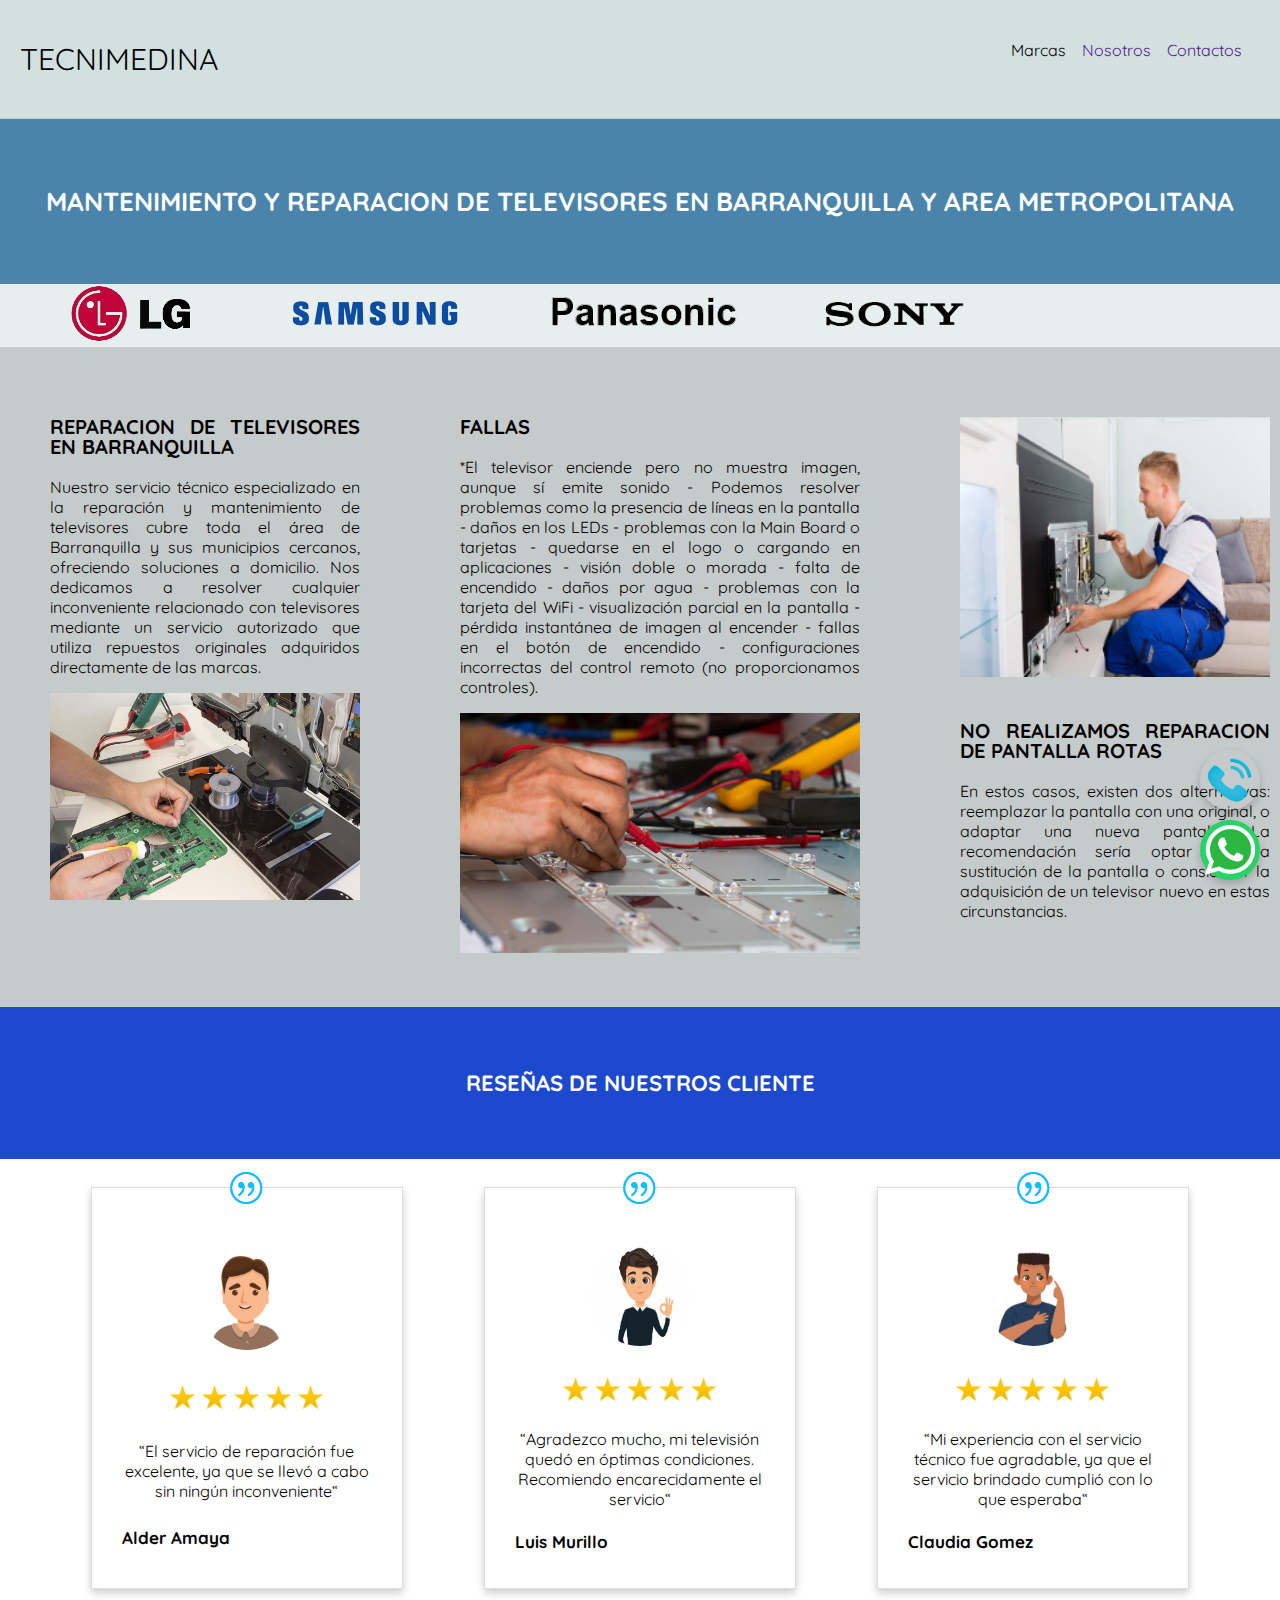
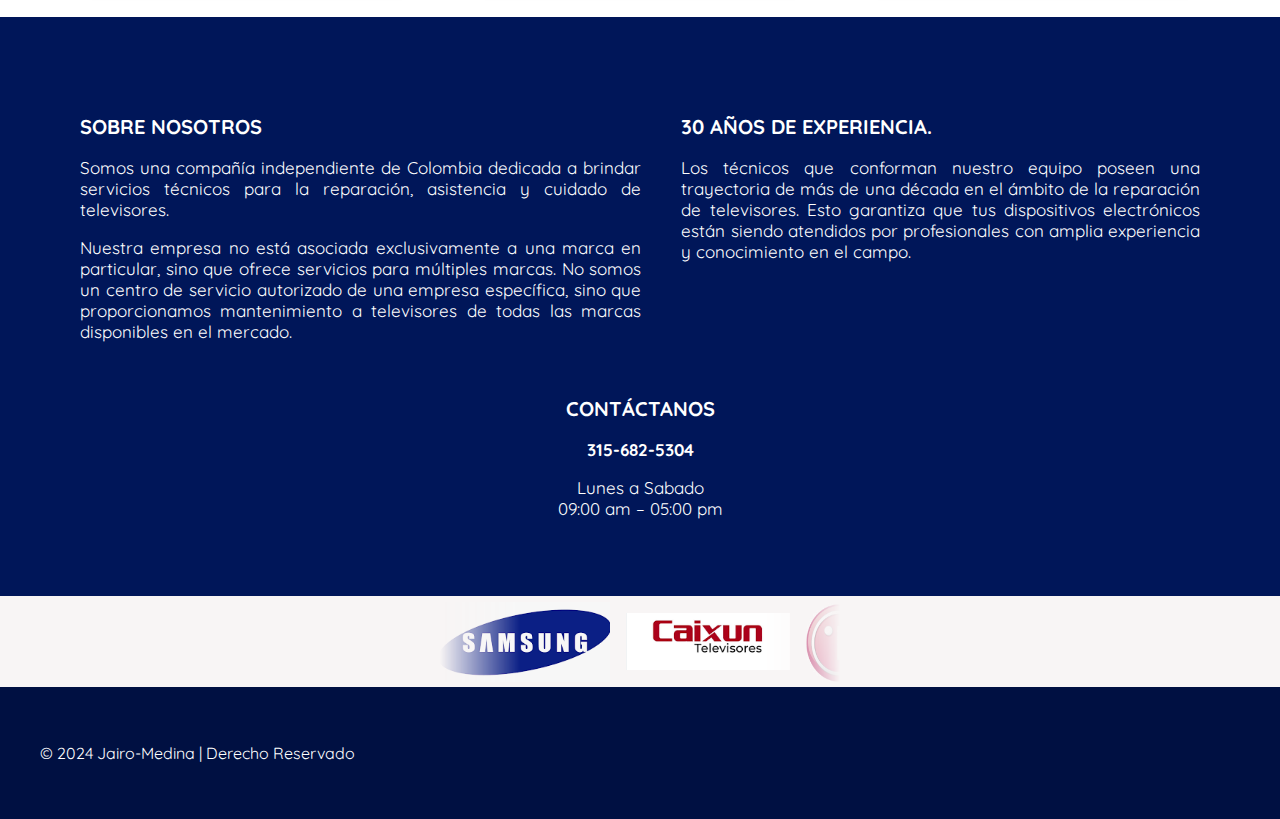
<file: index.html>
<!DOCTYPE html>
<html lang="en">
<head>
    <meta charset="UTF-8">
    <meta name="viewport" content="width=device-width, initial-scale=1.0">
    <link rel="preconnect" href="https://fonts.googleapis.com">
    <link rel="preconnect" href="https://fonts.gstatic.com" crossorigin>
    <link href="https://fonts.googleapis.com/css2?family=Quicksand:wght@300;500;700&display=swap" rel="stylesheet">
    <link rel="stylesheet" type="text/css" href="./index.css">


    <title>Servicios</title>

</head>
<body>

    <div>
        <a href="https://wa.me/3156825304" target="_blank" class="whatsapp-button">
            <img src="./Archivos/whatsapp-logo.png" alt="WhatsApp">
        </a>
        <a href="tel:+573156825304" target="_blank" class="llamadas-button">
            <img src="./Archivos/Captura-removebg-preview.png" alt="">
        </a>
    </div>
    <nav>
        <!-- <img src="./Archivos/tv corriendo animado.png" alt="logo" class="logo"> -->
        <div class="medina">
            <p>TECNIMEDINA</p>
        </div>
        
        <div class="navbar-right">
            <ul> 
                <li class="marcas2"><a>Marcas</a></li>
                <li ><a href="">Nosotros</a></li>
                <li><a href="">Contactos</a></li>
            </ul>
        </div>
        <div class="bars__menu">
            <span class="line1__bars_menu"></span>
            <span class="line2__bars_menu"></span>
            <span class="line3__bars_menu"></span>
        </div> 
        <div class="mobile-menu inactive">
            <ul>
                <li class="marcas"><a>Marcas</a></li>
                <li><a href="">Nosotros</a></li>
                <li><a href="">Contactos</a></li>
            </ul>
        </div>
        <div class="samsung-lg inactive-2 ">
            <ul>
                <li><a href="./samsung.html">Samsung</a></li>
                <li><a href="./lg.html">LG</a></li>
            </ul>
        </div>
    </nav>
         <div class="mantenimiento">
            <p>MANTENIMIENTO Y REPARACION DE TELEVISORES EN BARRANQUILLA Y AREA METROPOLITANA</p>
         </div>
    <div class="logos"> 
        <div class="logo-lg">
            <a href="./lg.html"><img src="./Archivos/logo_lg-removebg-preview.png" alt=""></a>
        </div>

        <div class="logo-samsung">
            <a href="./samsung.html"><img src="./Archivos/samsung simple modificado.png" alt=""></a> 
        </div>

        <div class="logo-panasonic">
            <img src="./Archivos/logo panasonic.png.png" alt="">
        </div>

        <div class="logo-sony">
            <img src="./Archivos/sony_logo.png" alt="" height="35" >
        </div>
    </div>
    <div class="untitled-total">
        <div class="untitled">
            <h3 class="reparacion">REPARACION DE TELEVISORES EN BARRANQUILLA</h3>
                <p>
                   <span class="untitled-texto">
                    Nuestro servicio técnico especializado en la reparación y mantenimiento de televisores cubre toda el área de Barranquilla y sus municipios cercanos, ofreciendo soluciones a domicilio. Nos dedicamos a resolver cualquier inconveniente relacionado con televisores mediante un servicio autorizado que utiliza repuestos originales adquiridos directamente de las marcas.
                   </span>
                </p>
                <img src="./Archivos/trabajador de tv1.jpg" alt="logo1" class="logo1">
        </div> 
        <div class="untitled2">
            <h3>FALLAS</h3>
                <p>
                    <span class="untitled2-texto"> *El televisor enciende pero no muestra imagen, aunque sí emite sonido - Podemos resolver problemas como la presencia de líneas en la pantalla - daños en los LEDs - problemas con la Main Board o tarjetas - quedarse en el logo o cargando en aplicaciones - visión doble o morada - falta de encendido - daños por agua - problemas con la tarjeta del WiFi - visualización parcial en la pantalla - pérdida instantánea de imagen al encender - fallas en el botón de encendido - configuraciones incorrectas del control remoto (no proporcionamos controles).</span>
                </p>
                    <img src="./Archivos/trabajador de tv3.png" alt="logo2" class="logo2">
        </div>
        <div class="untitled3">
            <img src="./Archivos/trabajador de tv2.PNG" alt="logo3" class="logo3">
               <h3>NO REALIZAMOS REPARACION DE PANTALLA ROTAS</h3>
                    <p>
                     <span class="untitled3-texto"> En estos casos, existen dos alternativas: reemplazar la pantalla con una original, o adaptar una nueva pantalla. La recomendación sería optar por la sustitución de la pantalla o considerar la adquisición de un televisor nuevo en estas circunstancias.</span>
            </p>
        </div>
    </div>
    <div class="resenas">
        <p>RESEÑAS DE NUESTROS CLIENTE</p>
    </div>
    <section class="testimonial-orden">
     <div class="testimonial">
        <div>
            <img src="./Archivos/comillas 2.png" alt="" class="comillas">
        </div>
        <div>
            <img src="./Archivos/Captura3.PNG" alt="" class="fotos">
        </div>  
        <div>
            <img src="./Archivos/estrellita.PNG" width="28" height="28">
            <img src="./Archivos/estrellita.PNG" width="28" height="28">
            <img src="./Archivos/estrellita.PNG" width="28" height="28">
            <img src="./Archivos/estrellita.PNG" width="28" height="28">
            <img src="./Archivos/estrellita.PNG" width="28" height="28">   
        </div>
        <div class="contact-info">
            <p>
                <span>“</span>El servicio de reparación fue excelente, ya que se llevó a cabo sin ningún inconveniente<span>“</span>
            </p>
        </div>
        <div class="name">Alder Amaya</div>
    </div>
    <div class="testimonial">
        <div> 
            <img src="./Archivos/comillas 2.png" alt="" class="comillas">
        </div>
        <div>
             <img src="./Archivos/Captura2.PNG" alt="" class="fotos">
        </div>
        <div>
            <img src="./Archivos/estrellita.PNG" width="28" height="28">
            <img src="./Archivos/estrellita.PNG" width="28" height="28">
            <img src="./Archivos/estrellita.PNG" width="28" height="28">
            <img src="./Archivos/estrellita.PNG" width="28" height="28">
            <img src="./Archivos/estrellita.PNG" width="28" height="28">   
        </div>
        <div class="contact-info">
            <p>
                <span>“</span>Agradezco mucho, mi televisión quedó en óptimas condiciones. Recomiendo encarecidamente el servicio<span>“</span>
            </p>
        </div>
        <div class="name"> Luis Murillo</div>
       </div>

       <div class="testimonial">
        <div>
            <img src="./Archivos/comillas 2.png" alt="" class="comillas">
        </div>
        <div>
             <img src="./Archivos/Captura.PNG" alt="" class="fotos">
        </div>

        <div>
            <img src="./Archivos/estrellita.PNG" width="28" height="28">
            <img src="./Archivos/estrellita.PNG" width="28" height="28">
            <img src="./Archivos/estrellita.PNG" width="28" height="28">
            <img src="./Archivos/estrellita.PNG" width="28" height="28">
            <img src="./Archivos/estrellita.PNG" width="28" height="28">   
        </div>
        <div class="contact-info">
            <p>
                <span>“</span>Mi experiencia con el servicio técnico fue agradable, ya que el servicio brindado cumplió con lo que esperaba<span>“</span>
            </p>
        </div>
        <div class="name">Claudia Gomez</div>
     </div>
    </section>

    <div class="ss">
        <div class="ss1">
        <div class="sobre-nosotros">
            <h3>
                <span style="color:#FFFFFF">
                    <strong> SOBRE NOSOTROS</strong>
                </span>
            </h3>
            <p>
                Somos una compañía independiente de Colombia dedicada a brindar servicios técnicos para la reparación, asistencia y cuidado de televisores.
            </p>
            <p>
                Nuestra empresa no está asociada exclusivamente a una marca en particular, sino que ofrece servicios para múltiples marcas. No somos un centro de servicio autorizado de una empresa específica, sino que proporcionamos mantenimiento a televisores de todas las marcas disponibles en el mercado.
            </p>
        </div>
        <div class="experiencia">
             <h3>
                <span style="color:#FFFFFF">
                    <strong> 30 AÑOS DE EXPERIENCIA.</strong>
                </span>
             </h3>
             <P>
                Los técnicos que conforman nuestro equipo poseen una trayectoria de más de una década en el ámbito de la reparación de televisores. Esto garantiza que tus dispositivos electrónicos están siendo atendidos por profesionales con amplia experiencia y conocimiento en el campo.
             </P>
        </div>
        </div>
        <div class="contactos">
            <h3 class="contactos1">
                <span >CONTÁCTANOS</span>
            </h3>
            <div>
                <p>
                   <a href="tel:+573116852675" target="_blank" rel="noopener" class="numero-contacto">
                    <span style="color: #ffffff;">
                    <strong>315-682-5304</strong>
                   </span>
                 </a>
                </p>
                 <p>
                    <span style="color: #ffffff;">Lunes a Sabado</span>
                    <br>
                    <span>09:00 am – 05:00 pm</span>
                </p>
            </div>
        </div> 
     </div>    

    <!---scroll-->
     <div class="body2">
        <div class="scroller" data-direction="right" data-speed="fast">
          <div class="scroller__inner">
            <img src="./Archivos/Captura samsung1.PNG" alt="" width="170" height="80">
            <img src="./Archivos/Captura caixun1.PNG" alt="" >
            <img src="./Archivos/Imagen lg.png" alt="" width="150" height="80" >
            <img src="./Archivos/Imagen tcl.png" alt="" width="150" height="80">
            <img src="./Archivos/Captura panasonic1.PNG" alt="" >
            <img src="./Archivos/Captura olimpo1.PNG" alt="" >
            <img src="./Archivos/Captura hisense1.PNG" alt="" width="150" height="80">
          </div>
        </div>
        
     </div>
      
    <footer>
        <p>&copy; 2024 Jairo-Medina | Derecho Reservado</p> 
    </footer>

        <script src="./index.js"></script>
</body>
</html>
</file>
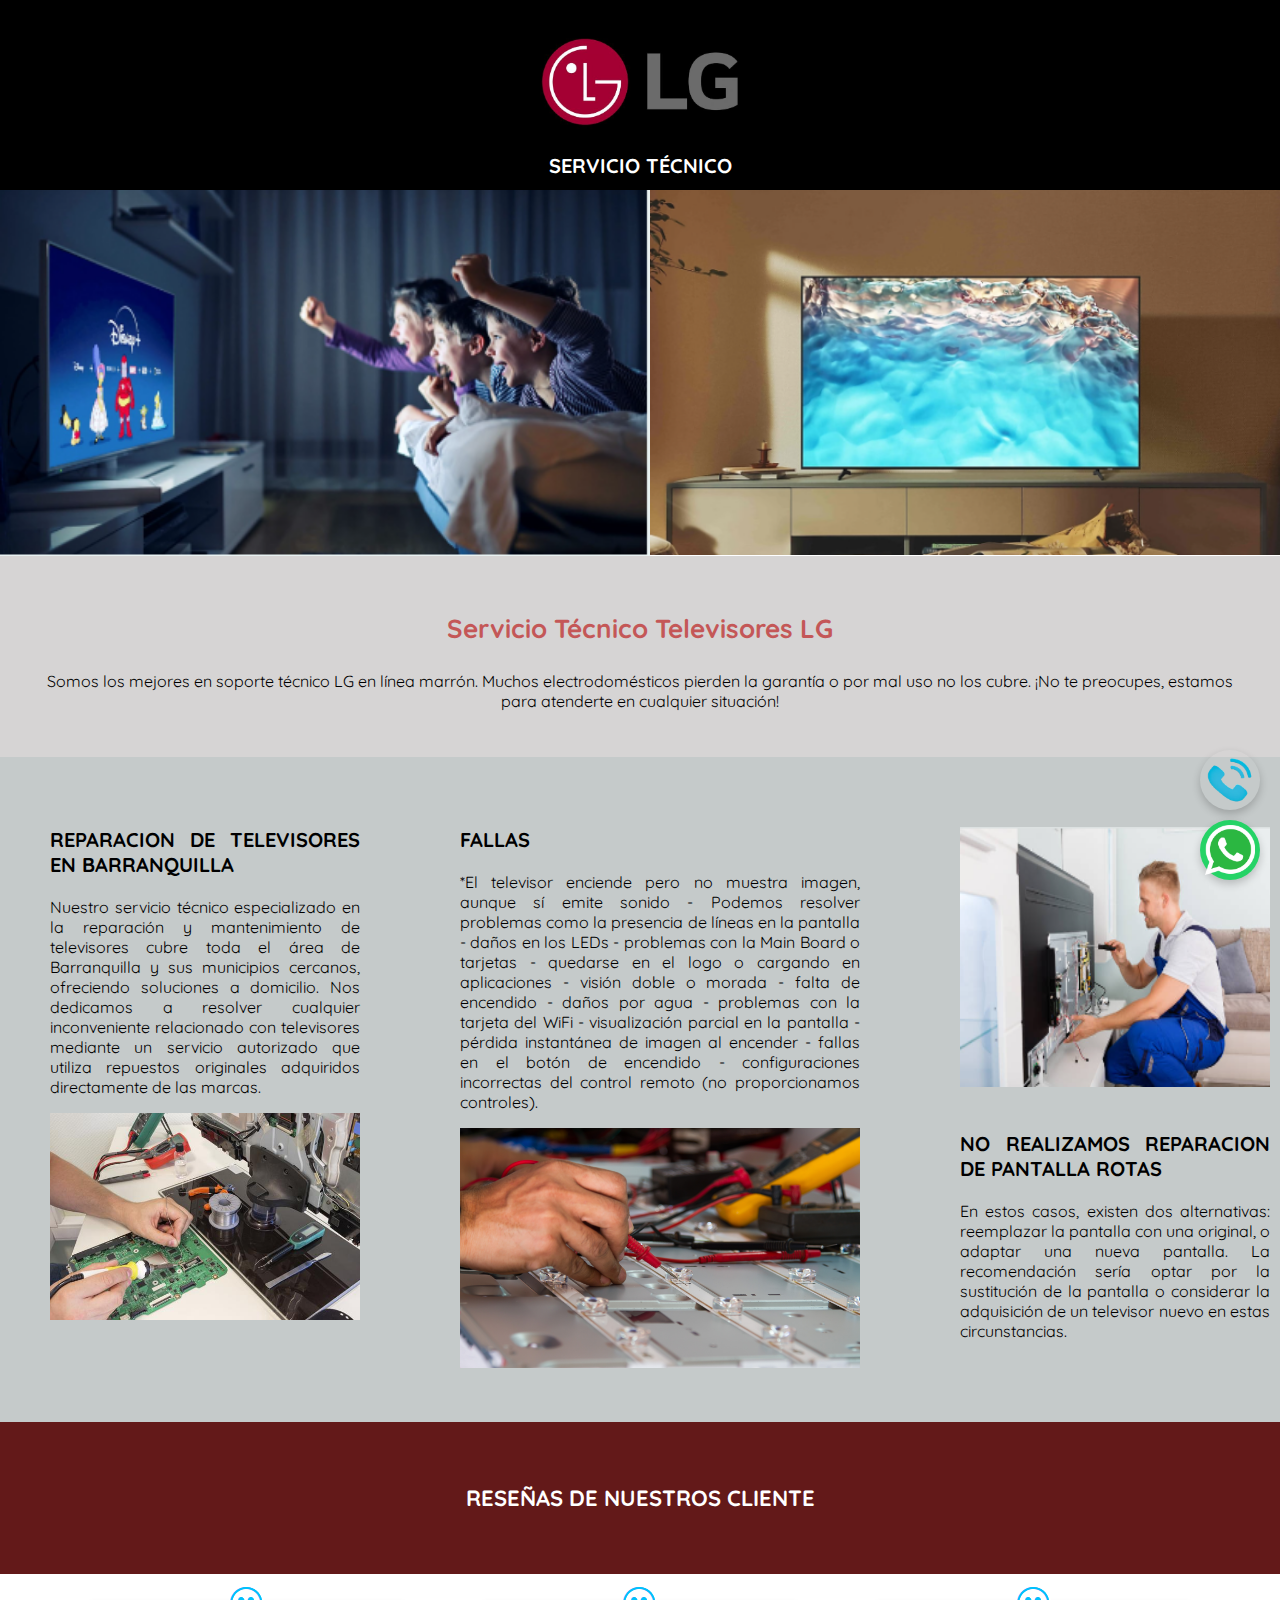
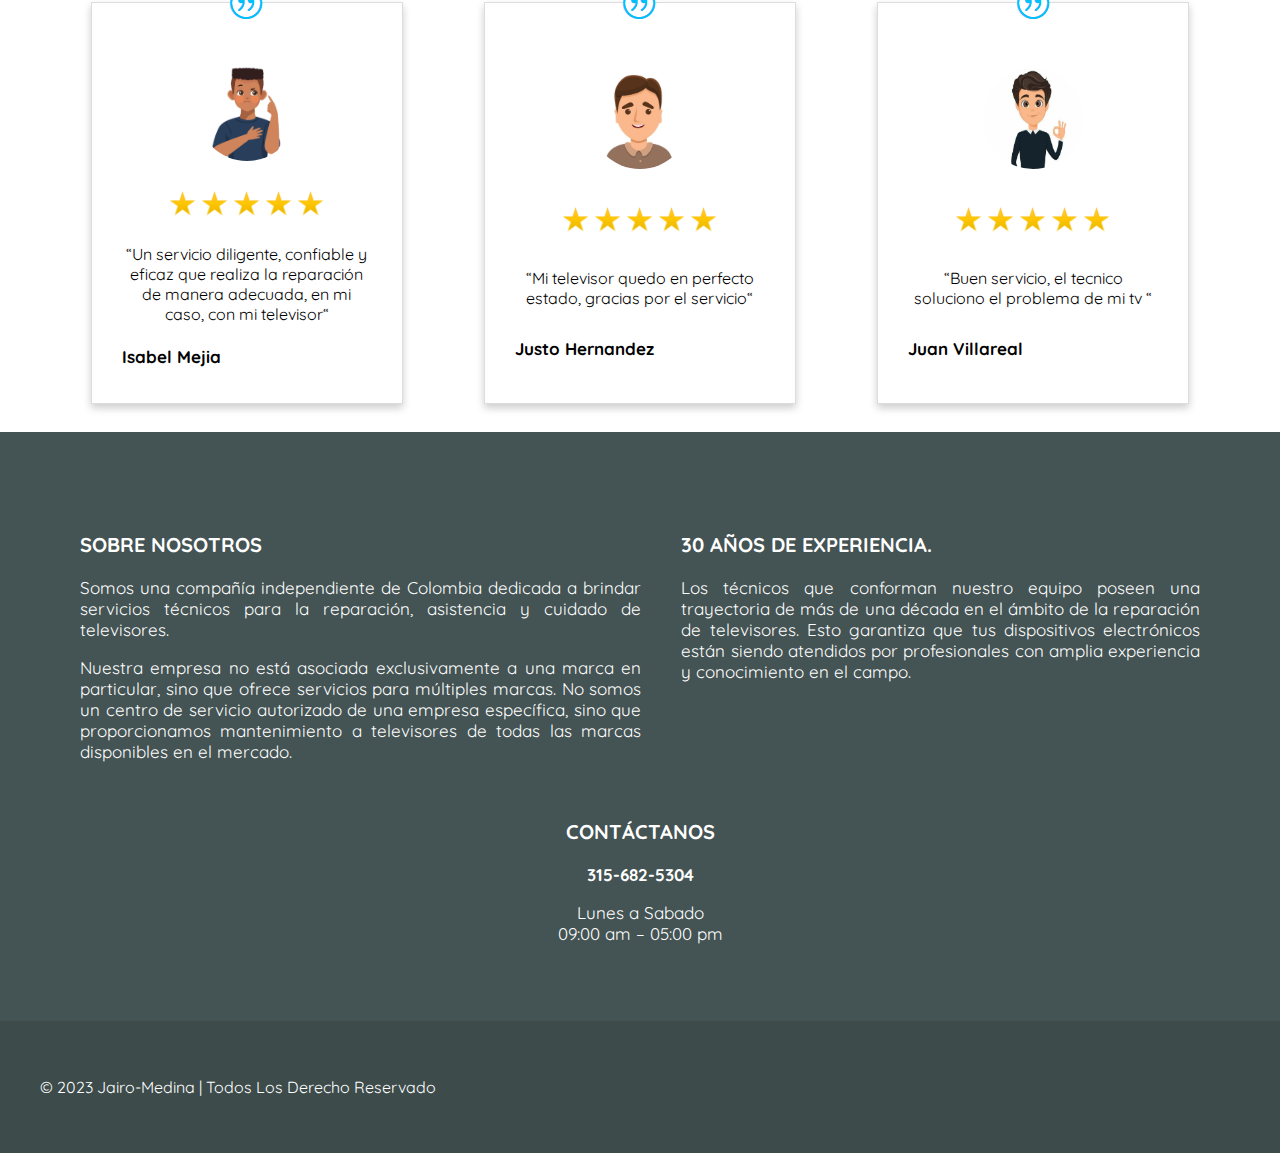
<file: lg.html>
<!DOCTYPE html>
<html lang="en">
<head>
    <meta charset="UTF-8">
    <meta name="viewport" content="width=device-width, initial-scale=1.0">
    <link rel="preconnect" href="https://fonts.googleapis.com">
    <link rel="preconnect" href="https://fonts.gstatic.com" crossorigin>
    <link href="https://fonts.googleapis.com/css2?family=Quicksand:wght@300;500;700&display=swap" rel="stylesheet">
    <link rel="stylesheet" type="text/css" href="./lg.css">
    <title>LG</title>
    <style>
       
    </style>
</head>
<body>
    <nav>
        <div class="encabezado-samsung">
            <img src="./Archivos/lg3.PNG" alt="" class="logo-samsung" width="200">
           <h3 class="sub-titulo"><p >SERVICIO TÉCNICO </p></h3>
        </div>
    </nav>
    <div class="tv-samsung">
        <img src="./Archivos/tv samsung 4.PNG" alt="" class="tv-samsung-4">
        <img src="./Archivos/tv 6.PNG" alt="" class="tv-samsung-5">
        
    </div>
    <div class="sub-samsung">
       <h2><p class="color-sub-samsung">Servicio Técnico Televisores LG</p> </h2> 
       <p>Somos los mejores en soporte técnico LG en línea marrón. Muchos electrodomésticos pierden la garantía o por mal uso no los cubre. ¡No te preocupes, estamos para atenderte en cualquier situación!
    </p>
    </div>
    <div>
        <div class="untitled-total">
            <div class="untitled">
            <h3 class="reparacion">REPARACION DE TELEVISORES EN BARRANQUILLA</h3>
            <p>
                <span class="untitled-texto">
                    Nuestro servicio técnico especializado en la reparación y mantenimiento de televisores cubre toda el área de Barranquilla y sus municipios cercanos, ofreciendo soluciones a domicilio. Nos dedicamos a resolver cualquier inconveniente relacionado con televisores mediante un servicio autorizado que utiliza repuestos originales adquiridos directamente de las marcas.
                </span>
            </p>
            <img src="./Archivos/trabajador de tv1.jpg" alt="logo1" class="logo1">
        </div> 
        <div class="untitled2">
            <h3>FALLAS</h3>
            <p>
                <span class="untitled2-texto"> 
                    *El televisor enciende pero no muestra imagen, aunque sí emite sonido - Podemos resolver problemas como la presencia de líneas en la pantalla - daños en los LEDs - problemas con la Main Board o tarjetas - quedarse en el logo o cargando en aplicaciones - visión doble o morada - falta de encendido - daños por agua - problemas con la tarjeta del WiFi - visualización parcial en la pantalla - pérdida instantánea de imagen al encender - fallas en el botón de encendido - configuraciones incorrectas del control remoto (no proporcionamos controles).
                </span>
            </p>
            <img src="./Archivos/trabajador de tv3.png" alt="logo2" class="logo2">
        </div>
        <div class="untitled3">
            <img src="./Archivos/trabajador de tv2.PNG" alt="logo3" class="logo3">
            <h3>NO REALIZAMOS REPARACION DE PANTALLA ROTAS</h3>
            <p>
                <span class="untitled3-texto">
                    En estos casos, existen dos alternativas: reemplazar la pantalla con una original, o adaptar una nueva pantalla. La recomendación sería optar por la sustitución de la pantalla o considerar la adquisición de un televisor nuevo en estas circunstancias.
                </span>
            </p>
        </div>
    </div>
    <div class="resenas">
        <p>RESEÑAS DE NUESTROS CLIENTE</p>
    </div>
    <section class="testimonial-orden">
     <div class="testimonial">
        <div>
            <img src="./Archivos/comillas 2.png" alt="" class="comillas">
        </div>
        <div>
            <img src="./Archivos/Captura.PNG" alt="" class="fotos">
        </div>  
        <div>
            <img src="./Archivos/estrellita.PNG" width="28" height="28">
            <img src="./Archivos/estrellita.PNG" width="28" height="28">
            <img src="./Archivos/estrellita.PNG" width="28" height="28">
            <img src="./Archivos/estrellita.PNG" width="28" height="28">
            <img src="./Archivos/estrellita.PNG" width="28" height="28">   
        </div>
        <div class="contact-info">
            <p>
                <span>“</span>Un servicio diligente, confiable y eficaz que realiza la reparación de manera adecuada, en mi caso, con mi televisor<span>“</span>
            </p>
        </div>
        <div class="name">Isabel Mejia</div>
    </div>
    <div class="testimonial">
        <div> 
            <img src="./Archivos/comillas 2.png" alt="" class="comillas">
        </div>
        <div>
             <img src="./Archivos/Captura3.PNG" alt="" class="fotos">
        </div>
        <div>
            <img src="./Archivos/estrellita.PNG" width="28" height="28">
            <img src="./Archivos/estrellita.PNG" width="28" height="28">
            <img src="./Archivos/estrellita.PNG" width="28" height="28">
            <img src="./Archivos/estrellita.PNG" width="28" height="28">
            <img src="./Archivos/estrellita.PNG" width="28" height="28">   
        </div>
        <div class="contact-info">
            <p>
                <span>“</span>Mi televisor quedo en perfecto estado, gracias por el servicio<span>“</span>
            </p>
        </div>
        <div class="name">Justo Hernandez</div>
       </div>

       <div class="testimonial">
        <div>
            <img src="./Archivos/comillas 2.png" alt="" class="comillas">
        </div>
        <div>
             <img src="./Archivos/Captura2.PNG" alt="" class="fotos">
        </div>

        <div>
            <img src="./Archivos/estrellita.PNG" width="28" height="28">
            <img src="./Archivos/estrellita.PNG" width="28" height="28">
            <img src="./Archivos/estrellita.PNG" width="28" height="28">
            <img src="./Archivos/estrellita.PNG" width="28" height="28">
            <img src="./Archivos/estrellita.PNG" width="28" height="28">   
        </div>
        <div class="contact-info">
            <p>
                <span>“</span>Buen servicio, el tecnico soluciono el problema de mi tv <span>“</span>
            </p>
        </div>
        <div class="name">Juan Villareal</div>
     </div>
    </section>
    <div class="ss">
        <div class="ss1">
        <div class="sobre-nosotros">
            <h3>
                <span style="color:#FFFFFF">
                    <strong> SOBRE NOSOTROS</strong>
                </span>
            </h3>
            <p>
                Somos una compañía independiente de Colombia dedicada a brindar servicios técnicos para la reparación, asistencia y cuidado de televisores.
            </p>
            <p>
                Nuestra empresa no está asociada exclusivamente a una marca en particular, sino que ofrece servicios para múltiples marcas. No somos un centro de servicio autorizado de una empresa específica, sino que proporcionamos mantenimiento a televisores de todas las marcas disponibles en el mercado.
            </p>
        </div>
        <div class="experiencia">
             <h3>
                <span style="color:#FFFFFF">
                    <strong> 30 AÑOS DE EXPERIENCIA.</strong>
                </span>
             </h3>
             <P>
                Los técnicos que conforman nuestro equipo poseen una trayectoria de más de una década en el ámbito de la reparación de televisores. Esto garantiza que tus dispositivos electrónicos están siendo atendidos por profesionales con amplia experiencia y conocimiento en el campo.
             </P>
        </div>
        </div>
        <div class="contactos">
            <h3 class="contactos1">
                <span >CONTÁCTANOS</span>
            </h3>
            <div>
                <p>
                   <a href="tel:+57315-682-5304" target="_blank" rel="noopener" class="numero-contacto">
                    <span style="color: #ffffff;">
                    <strong>315-682-5304</strong>
                   </span>
                 </a>
                </p>
                 <p>
                    <span style="color: #ffffff;">Lunes a Sabado</span>
                    <br>
                    <span>09:00 am – 05:00 pm</span>
                </p>
            </div>
        </div> 
     </div> 
    <footer>
        <p>&copy; 2023 Jairo-Medina | Todos Los Derecho Reservado</p> 
    </footer>
    <div>
        <a href="https://wa.me/3156825304" target="_blank" class="whatsapp-button">
            <img src="./Archivos/whatsapp-logo.png" alt="WhatsApp">
        </a>
        <a href="tel:+573156825304" target="_blank" class="llamadas-button">
            <img src="./Archivos/Captura-removebg-preview.png" alt="">
        </a>
    </div>
</body>
</html>
</file>
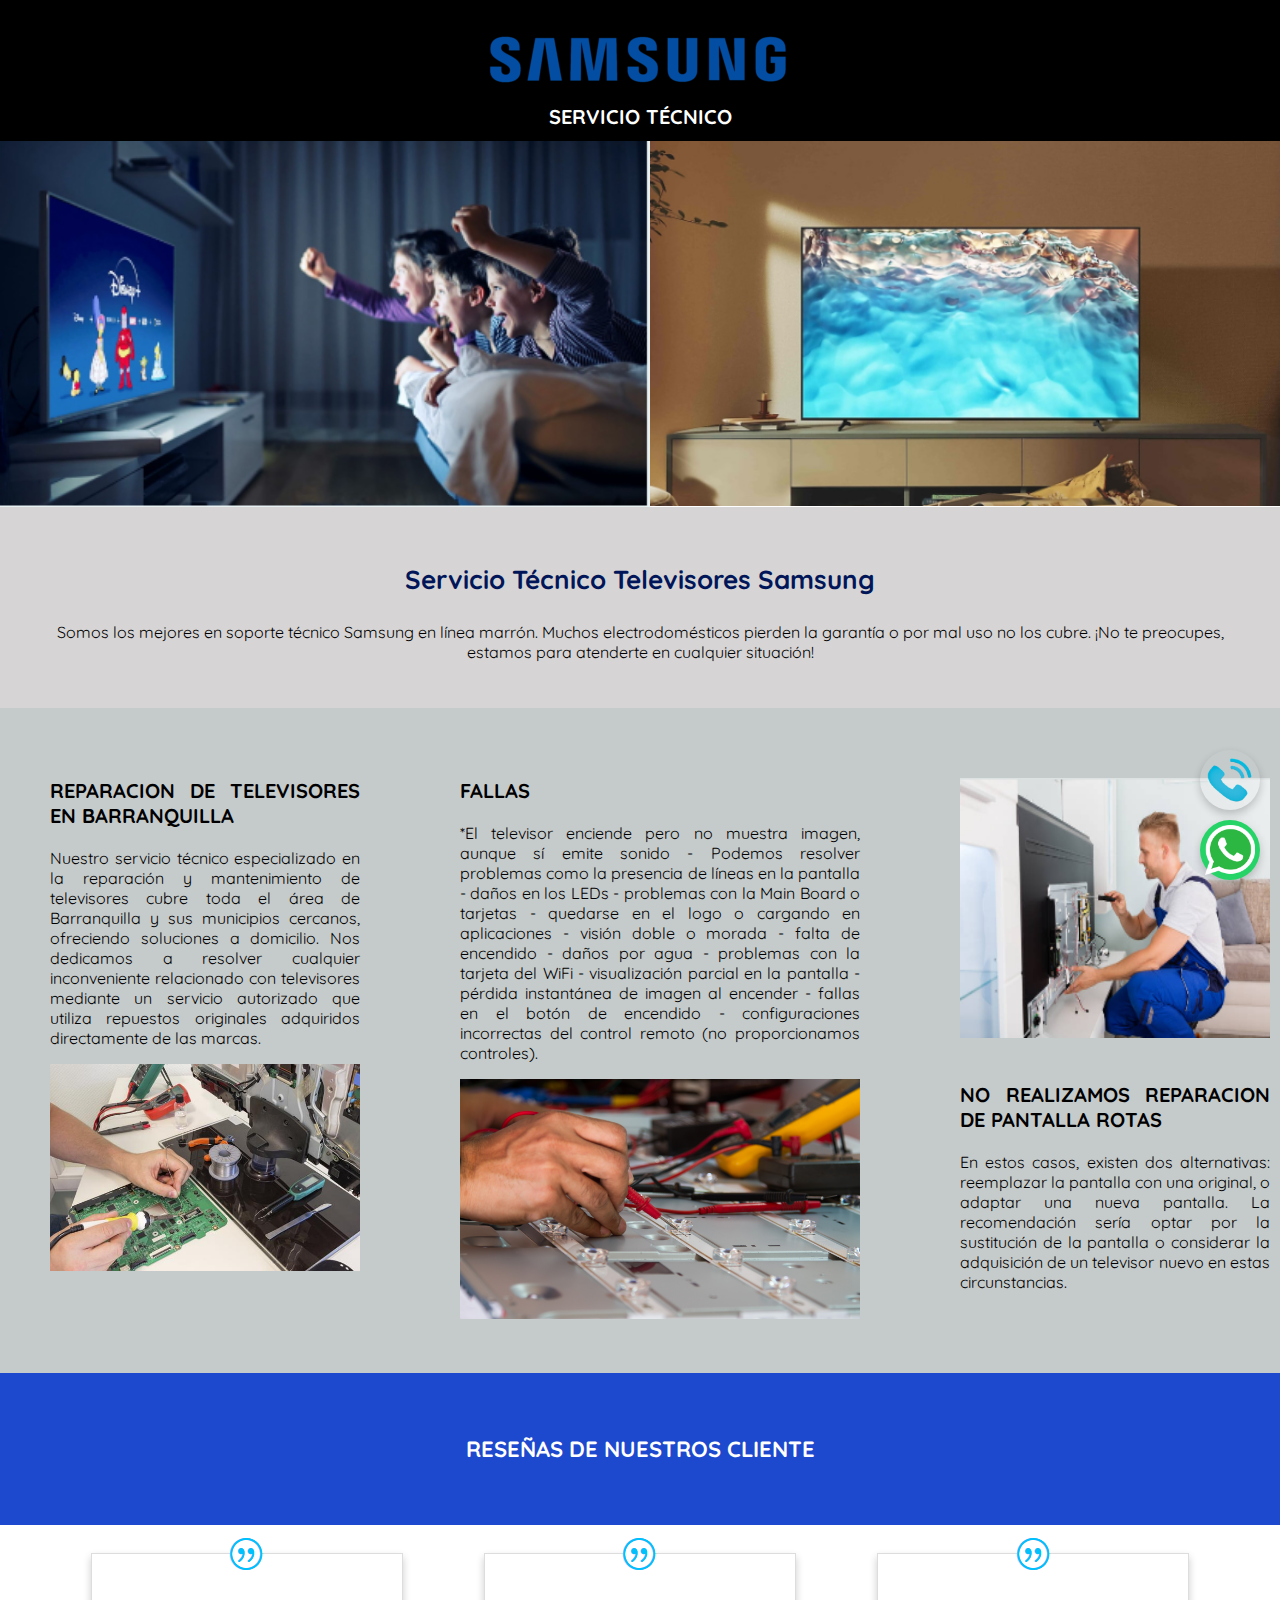
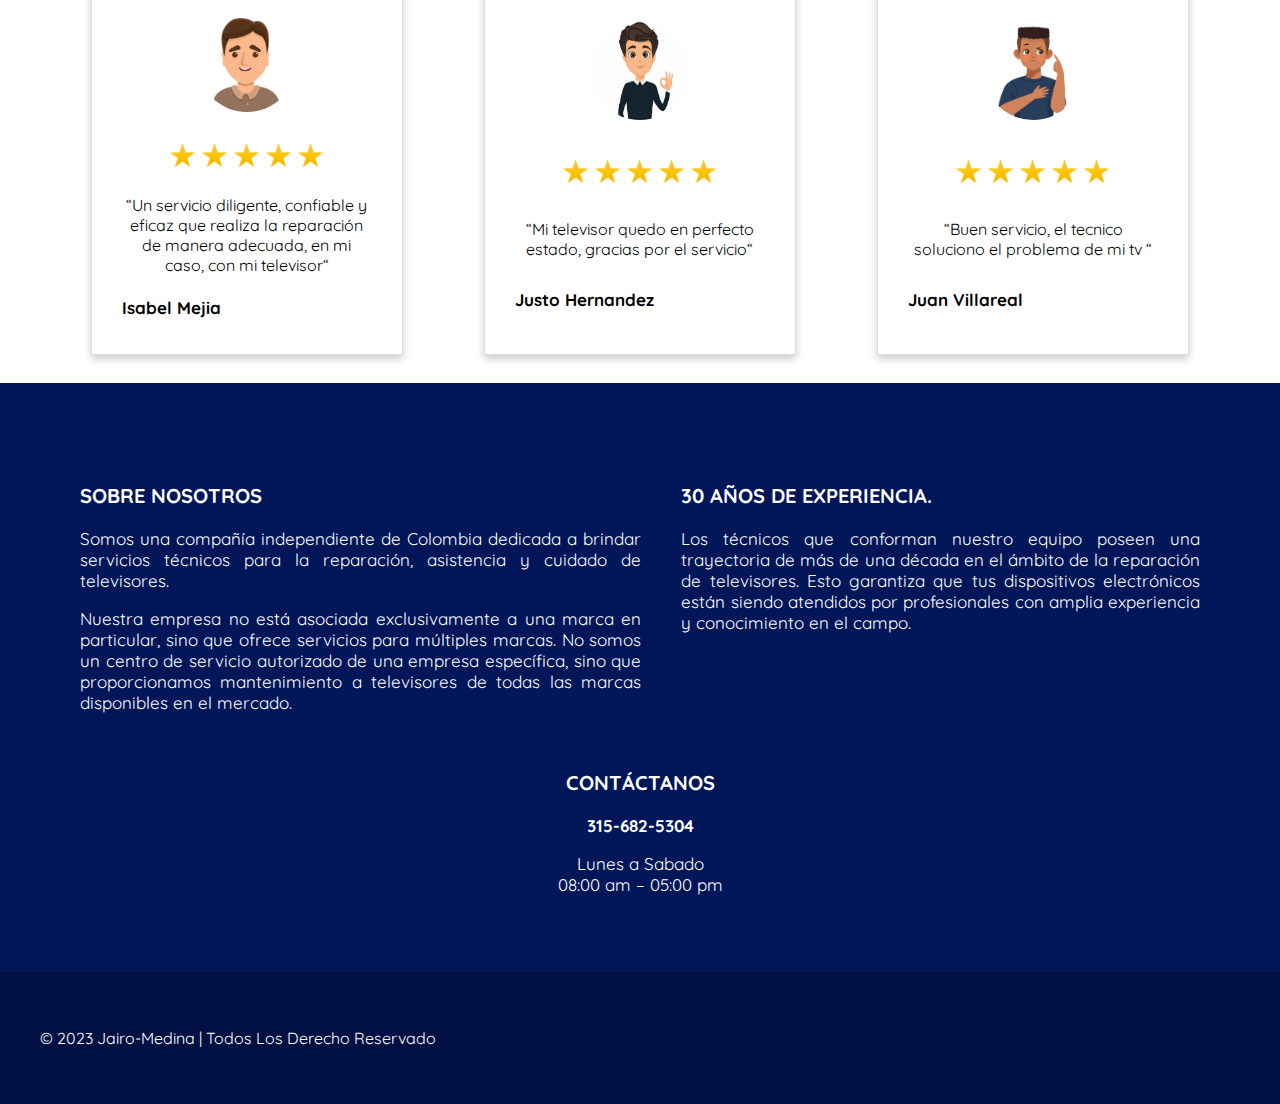
<file: samsung.html>
<!DOCTYPE html>
<html lang="en">
<head>
    <meta charset="UTF-8">
    <meta name="viewport" content="width=device-width, initial-scale=1.0">
    <link rel="preconnect" href="https://fonts.googleapis.com">
    <link rel="preconnect" href="https://fonts.gstatic.com" crossorigin>
    <link href="https://fonts.googleapis.com/css2?family=Quicksand:wght@300;500;700&display=swap" rel="stylesheet">
    <link rel="stylesheet" type="text/css" href="./samsung.css">
    <title>samsung</title>
<body>
    <nav>
        <div class="encabezado-samsung">
            <img src="./Archivos/samsung 3.PNG" alt="" class="logo-samsung">
           <h3 class="sub-titulo"><p >SERVICIO TÉCNICO </p></h3>
        </div>
    </nav>
    <div class="tv-samsung">
        <img src="./Archivos/tv samsung 4.PNG" alt="" class="tv-samsung-4">
        <img src="./Archivos/tv 6.PNG" alt="" class="tv-samsung-5">
        
    </div>
    <div class="sub-samsung">
       <h2><p class="color-sub-samsung">Servicio Técnico Televisores Samsung</p> </h2> 
       <p>Somos los mejores en soporte técnico Samsung en línea marrón. Muchos electrodomésticos pierden la garantía o por mal uso no los cubre. ¡No te preocupes, estamos para atenderte en cualquier situación!
    </p>
    </div>
    <div>
        <div class="untitled-total">
            <div class="untitled">
            <h3 class="reparacion">REPARACION DE TELEVISORES EN BARRANQUILLA</h3>
            <p>
                <span class="untitled-texto">
                    Nuestro servicio técnico especializado en la reparación y mantenimiento de televisores cubre toda el área de Barranquilla y sus municipios cercanos, ofreciendo soluciones a domicilio. Nos dedicamos a resolver cualquier inconveniente relacionado con televisores mediante un servicio autorizado que utiliza repuestos originales adquiridos directamente de las marcas.
                </span>
            </p>
            <img src="./Archivos/trabajador de tv1.jpg" alt="logo1" class="logo1">
        </div> 
        <div class="untitled2">
            <h3>FALLAS</h3>
            <p>
                <span class="untitled2-texto"> 
                    *El televisor enciende pero no muestra imagen, aunque sí emite sonido - Podemos resolver problemas como la presencia de líneas en la pantalla - daños en los LEDs - problemas con la Main Board o tarjetas - quedarse en el logo o cargando en aplicaciones - visión doble o morada - falta de encendido - daños por agua - problemas con la tarjeta del WiFi - visualización parcial en la pantalla - pérdida instantánea de imagen al encender - fallas en el botón de encendido - configuraciones incorrectas del control remoto (no proporcionamos controles).
                </span>
            </p>
            <img src="./Archivos/trabajador de tv3.png" alt="logo2" class="logo2">
        </div>
        <div class="untitled3">
            <img src="./Archivos/trabajador de tv2.PNG" alt="logo3" class="logo3">
            <h3>NO REALIZAMOS REPARACION DE PANTALLA ROTAS</h3>
            <p>
                <span class="untitled3-texto">
                    En estos casos, existen dos alternativas: reemplazar la pantalla con una original, o adaptar una nueva pantalla. La recomendación sería optar por la sustitución de la pantalla o considerar la adquisición de un televisor nuevo en estas circunstancias.
                </span>
            </p>
        </div>
    </div>
    <div class="resenas">
        <p>RESEÑAS DE NUESTROS CLIENTE</p>
    </div>
    <section class="testimonial-orden">
     <div class="testimonial">
        <div>
            <img src="./Archivos/comillas 2.png" alt="" class="comillas">
        </div>
        <div>
            <img src="./Archivos/Captura3.PNG" alt="" class="fotos">
        </div>  
        <div>
            <img src="./Archivos/estrellita.PNG" width="28" height="28">
            <img src="./Archivos/estrellita.PNG" width="28" height="28">
            <img src="./Archivos/estrellita.PNG" width="28" height="28">
            <img src="./Archivos/estrellita.PNG" width="28" height="28">
            <img src="./Archivos/estrellita.PNG" width="28" height="28">   
        </div>
        <div class="contact-info">
            <p>
                <span>“</span>Un servicio diligente, confiable y eficaz que realiza la reparación de manera adecuada, en mi caso, con mi televisor<span>“</span>
            </p>
        </div>
        <div class="name">Isabel Mejia</div>
    </div>
    <div class="testimonial">
        <div> 
            <img src="./Archivos/comillas 2.png" alt="" class="comillas">
        </div>
        <div>
             <img src="./Archivos/Captura2.PNG" alt="" class="fotos">
        </div>
        <div>
            <img src="./Archivos/estrellita.PNG" width="28" height="28">
            <img src="./Archivos/estrellita.PNG" width="28" height="28">
            <img src="./Archivos/estrellita.PNG" width="28" height="28">
            <img src="./Archivos/estrellita.PNG" width="28" height="28">
            <img src="./Archivos/estrellita.PNG" width="28" height="28">   
        </div>
        <div class="contact-info">
            <p>
                <span>“</span>Mi televisor quedo en perfecto estado, gracias por el servicio<span>“</span>
            </p>
        </div>
        <div class="name">Justo Hernandez</div>
       </div>

       <div class="testimonial">
        <div>
            <img src="./Archivos/comillas 2.png" alt="" class="comillas">
        </div>
        <div>
             <img src="./Archivos/Captura.PNG" alt="" class="fotos">
        </div>

        <div>
            <img src="./Archivos/estrellita.PNG" width="28" height="28">
            <img src="./Archivos/estrellita.PNG" width="28" height="28">
            <img src="./Archivos/estrellita.PNG" width="28" height="28">
            <img src="./Archivos/estrellita.PNG" width="28" height="28">
            <img src="./Archivos/estrellita.PNG" width="28" height="28">   
        </div>
        <div class="contact-info">
            <p>
                <span>“</span>Buen servicio, el tecnico soluciono el problema de mi tv <span>“</span>
            </p>
        </div>
        <div class="name">Juan Villareal</div>
     </div>
    </section>
    <div class="ss">
        <div class="ss1">
        <div class="sobre-nosotros">
            <h3>
                <span style="color:#FFFFFF">
                    <strong> SOBRE NOSOTROS</strong>
                </span>
            </h3>
            <p>
                Somos una compañía independiente de Colombia dedicada a brindar servicios técnicos para la reparación, asistencia y cuidado de televisores.
            </p>
            <p>
                Nuestra empresa no está asociada exclusivamente a una marca en particular, sino que ofrece servicios para múltiples marcas. No somos un centro de servicio autorizado de una empresa específica, sino que proporcionamos mantenimiento a televisores de todas las marcas disponibles en el mercado.
            </p>
        </div>
        <div class="experiencia">
             <h3>
                <span style="color:#FFFFFF">
                    <strong> 30 AÑOS DE EXPERIENCIA.</strong>
                </span>
             </h3>
             <P>
                Los técnicos que conforman nuestro equipo poseen una trayectoria de más de una década en el ámbito de la reparación de televisores. Esto garantiza que tus dispositivos electrónicos están siendo atendidos por profesionales con amplia experiencia y conocimiento en el campo.
             </P>
        </div>
        </div>
        <div class="contactos">
            <h3 class="contactos1">
                <span >CONTÁCTANOS</span>
            </h3>
            <div>
                <p>
                   <a href="tel:+57315-682-5304" target="_blank" rel="noopener" class="numero-contacto">
                    <span style="color: #ffffff;">
                    <strong>315-682-5304</strong>
                   </span>
                 </a>
                </p>
                 <p>
                    <span style="color: #ffffff;">Lunes a Sabado</span>
                    <br>
                    <span>08:00 am – 05:00 pm</span>
                </p>
            </div>
        </div> 
     </div> 
    <footer>
        <p>&copy; 2023 Jairo-Medina | Todos Los Derecho Reservado</p> 
    </footer>
    <div>
        <a href="https://wa.me/3156825304" target="_blank" class="whatsapp-button">
            <img src="./Archivos/whatsapp-logo.png" alt="WhatsApp">
        </a>
        <a href="tel:+573156825304" target="_blank" class="llamadas-button">
            <img src="./Archivos/Captura-removebg-preview.png" alt="">
        </a>
    </div>
</body>
</html>
</file>
<file: index.css>
:root {
    --white: #FFFFFF;
    --black: #000000;
    --very-light-pink: #C7C7C7;
    --text-input-field: #F7F7F7;
    --hospital-green: #ACD9B2;
    --sm: 14px;
    --md: 16px;
    --lg: 18px;
}           
body { 
    margin: 0;
    font-family: 'Quicksand', sans-serif;
}

 /* whatsapp*/
.whatsapp-button {
    position: fixed;
    bottom: 20px;
    right: 20px;
    z-index: 999;
    background-color: #25d366;
    border-radius: 50px; 
    width: 60px; 
    height: 60px; 
    display: flex;
    justify-content: center;
    align-items: center;
    box-shadow: 0px 4px 8px rgba(0, 0, 0, 0.2);
    transition: transform 0.2s ease-in-out; 
}
.whatsapp-button img {
    width: 50px;
}
.whatsapp-button:hover {
    transform: scale(1.1);
}

/* boton de llamada */

.llamadas-button{
    position: fixed;
    bottom: 90px;
    right: 20px;
    z-index: 999;
   /* background-color: #25d366;*/
    border-radius: 50px; 
    width: 60px; 
    height: 60px; 
    display: flex;
    justify-content: center;
    align-items: center;
    box-shadow: 0px 4px 8px rgba(0, 0, 0, 0.2);
    transition: transform 0.2s ease-in-out; 
}
.llamadas-button img {
    width: 50px;
}
.llamadas-button:hover {
    transform: scale(1.1);
}

/* pie de pagina */
footer {
    background-color: #001042!important;
    color: #fff;
    text-align: left;
    border-bottom: 0px solid var(--very-light-pink);
    padding: 40px;  
}
/* tamano del titulo */
h1,h2,h3 {
    color: #000000;
    padding-bottom: 0px;
    line-height: 1em;
    font-weight: 800;
}
h1 {
    font-size: 30px;
}
h2 {
   font-size: 26px;
}
h3 {
   font-size: 20px;
}

.logo {
    width: 150px;
    height: 90px;
    margin: -10px;
}
/* regreso a la pagina inicial */

/* tamano de las img */
.logo1,.logo2,.logo3 {
    width: 310px;
}
.logo2 {
    width: 400px;
    height: 240px;
}
.logo3 {
    height: 260px;
    padding: 20px 0;
}
/* encabezado de la pagina */

.medina {
    font-size: 30px;
}
nav {
    background-color: #d2e0e0;
    display: flex;
    justify-content: space-between;
    padding: 10px 20px;
    border-bottom: 1px solid var(--very-light-pink);
}
.navbar-right ul {
    list-style: none;
    padding: 10px;
    margin: 0px;
    display: flex;
    align-items: center;
    height: 60px;          
}
.navbar-right {
    display: flex; 
}
.navbar-right ul li a { 
    text-decoration: none;
   /* color: var(--very-light-pink); */
    border: 0px solid var(--white);
    padding: 8px;
    border-radius: 8px;
}
.navbar-right ul li a:hover { 
    border: 0px solid var(--hospital-green);
    color: var(--hospital-green);
}
.inactive {
    display: none;
}
.mobile-menu {
    position: absolute;
    top: 70px;
    padding: 24px;
    right: 0px;
    background-color: #FFFFFF;
}
.mobile-menu a {
    text-decoration: none;
    color: black;
    font-weight: bold;
    margin-bottom: 24px;
}
.mobile-menu ul {
    padding: 0;
    margin: 24px 0 0;
    list-style: none;  
}
.mobile-menu ul:nth-child(1) {
    border-bottom: 0px solid var(--very-light-pink); 
}
.mobile-menu ul li {
    margin-bottom: 24px; 
}

/* samsung lg */
.inactive-2 {
    display: none;
}
.samsung-lg {
    position: absolute;
    top: 70px;
    padding: 28px;
    right: 0px;
    background-color: #ffff;
}
.samsung-lg a {
    text-decoration: none;
    color: black;
    font-weight: bold;
    margin-bottom: 28px;
}
.samsung-lg ul {
    padding: 0;
    margin: 24px 0 0;
    list-style: none;  
}
.samsung-lg ul:nth-child(1) {
    border-bottom: 0px solid var(--very-light-pink); 
}
.samsung-lg ul li {
    margin-bottom: 24px; 
}
.marcas, .marcas2 {
    cursor: pointer;
}

/*menu hamburguesa*/

.bars__menu {
    width: 30px;
    height: 30px;
    cursor: pointer;
    display: none;
    margin: 20px;
}
.bars__menu span {
    display: block;
    width: 100%;
    height: 2px;
    background: black;
    margin-top: 6px;
    transform-origin: 0px 100%;
    transition: all 600ms;
}
.activeline1__bars_menu {
    transform: rotate(45deg) translate(-2px, 1px);
}
.activeline2__bars_menu {
    opacity: 0;
    margin-left: -30px;
}
.activeline3__bars_menu {
    transform: rotate(-45deg) translate(-4px, 2px);
}

/* logos*/
.logos {
    background: #e6eeee;
    display: flex;
    justify-content: center;
    align-items: center; 
    display: grid;
    grid-template-columns: repeat(auto-fill, 240px);
    gap: 20px;
    place-content: center; 
}
.logo-samsung {
    padding: 0 30px;
    border: 0px solid white;
    border-radius: 8px;
}
.logo-lg {
    border: 0px solid white;
    padding: 0 70px;
    border-radius: 8px;
}
.logo-panasonic {
    padding: 0 30px;
    border: 0px solid white;
    border-radius: 8px;
}
.logo-sony {
    border: 0px solid white;
    border-radius: 8px;
    margin: 0 40px;
}
.untitled-total {
    display: flex;
    background-color: #c5caca;
}

.untitled {
    border: 0px solid #ddd;
    padding: 50px;
    text-align: justify;
}
.untitled2 {
    border: 0px solid #ddd;
    padding: 50px;
    text-align: justify;  
}
.untitled3 {
    border: 0px solid #ddd;
    padding: 50px;
    text-align: justify;  
} 
.testimonial {
    width: 250px;
    height: 340px;
    background-color: #fff;
    border: 1px solid #ddd;
   /*border-radius: 10px;*/
    margin: 16px auto;
    padding: 30px;
    box-shadow: 0 4px 8px 0 rgba(0, 0, 0, 0.2);
    text-align: center;
    display: grid; 
    position: 0px;       
}
.comillas {
    margin: -50px 0 30px;
}
.testimonial-orden {
    display: flex;
    padding: 12px 50px;
}
.mantenimiento {
    text-align: center;
    background-color: #3877a1e7!important;
    color: #fff;
    border-bottom: 0px solid var(--very-light-pink); 
    font-size: 26px;
    padding: 40px;
    font-weight: bold;
}
.resenas {
    text-align: center;
    background-color: #1d49ce!important;
    color: #fff;
    text-align: center;
    border-bottom: 0px solid var(--very-light-pink); 
    font-size: 22px;
    padding: 40px;
    font-weight: bold;
}
.fotos {
    width: 100px;
    height: 100px;
    border-radius: 50%;
    margin: 0 auto 20px;
    background-size: cover;
}
.name {
    font-size: 17px;
    font-weight: bold;
    text-align: left;
}
.ss {
    background-color: #001659!important;
    color: #fff;
    border-bottom: 0px solid var(--very-light-pink);
    padding: 60px;
    text-align: justify;
    font-size: 17px;  
}
.ss1 {
    display: flex;
}
.sobre-nosotros {
    border: 0px solid #ddd;
    margin: 20px;
    text-align: justify; 
}
.experiencia {
    border: 0px solid #ddd;
    margin: 20px;
    text-align: justify; 
}
.contactos {
    vertical-align: baseline;
    background: 0 0;
    text-align: center;
} 
.contactos1 {
    text-align: center;
    color: #FFFFFF;
}       
.numero-contacto {
    text-decoration: none;
} 

/* @Media */

@media (max-width: 500px){

.bars__menu { 
    display: block;}
.navbar-right ul {
    display: none;}

}
@media (max-width: 900px) 
{

.logo1,.logo3, .logo2 {
    width: 100%;
}
.testimonial {
    width: 200px;
}
.logos{
    grid-template-columns: repeat(auto-fill, 240px);
    gap: 20px;
}
h3 {
    text-align: center;
    font-size: 22px;
}
.testimonial-orden {
    display: grid;
}
.ss1 { 
    display: grid;}
.ss { 
    padding: 10px; }
.contactos{ 
    text-align: center;}

.mantenimiento {
    font-size: 17px;
}
.untitled-total {
    display: grid;
}
}

@media (max-width: 1200px) {
.untitled-total {
    display: grid;
}

}  

/*SCROLL*/

.body2 {
    display: grid;
    min-block-size: 10vh;
    place-content: center;
    background-color: #f8f5f5; 
}

.scroller {
    max-width: 400px;
}
  
.scroller__inner {
    padding-block: 0px;
    display: flex;
    flex-wrap: wrap;
    gap: 1rem;
    align-items: center;
    
}
  
.scroller[data-animated="true"] {
    
    overflow: hidden;
    -webkit-mask: linear-gradient(
      90deg,
      transparent,
      white 20%,
      white 80%,
      transparent
    );
    mask: linear-gradient(90deg, transparent, white 20%, white 80%, transparent);
}
  
.scroller[data-animated="true"] .scroller__inner {
    width: max-content;
    flex-wrap: nowrap;
    animation: scroll var(--_animation-duration, 10s)
      var(--_animation-direction, forwards) linear infinite;
}
  
.scroller[data-direction="right"] {
    --_animation-direction: reverse;
}
 
.scroller[data-speed="fast"] {
    --_animation-duration: 12s;
}
  
@keyframes scroll {
    to {
    transform: translate(calc(-50% - 0.5rem));
    
    }
}
  
  /* general styles */
  
   :root {
    --clr-neutral-100: hsl(0, 0%, 100%);
    --clr-primary-100: hsl(205, 15%, 58%);
    --clr-primary-400: hsl(215, 25%, 27%);
    --clr-primary-800: hsl(217, 33%, 17%);
    --clr-primary-900: hsl(218, 33%, 9%);
}
</file>
<file: lg.css>
:root {
    --white: #FFFFFF;
    --black: #000000;
    --very-light-pink: #C7C7C7;
    --text-input-field: #F7F7F7;
    --hospital-green: #ACD9B2;
    --sm: 14px;
    --md: 16px;
    --lg: 18px;
}           
body { 
    margin: 0;
    font-family: 'Quicksand', sans-serif;
}
h1 {
    font-size: 30px;
}
h2 {
   font-size: 26px;
}
h3 {
   font-size: 20px;
}
/* Encabezado */
.encabezado-samsung {
   background-color: black;
   color: #FFFFFF;
   text-align: center;
   margin: 0px;
}
.sub-samsung {
   border-bottom: 0px solid var(--very-light-pink);
   text-align: justify; 
   text-align: center;
   padding: 30px;
   background-color: rgb(214, 212, 212);
}
.sub-titulo {
   margin: 0px 0 -18px;
   padding: 10px;
}
 
/* boton Whatsapp */
.whatsapp-button {
    position: fixed;
    bottom: 20px;
    right: 20px;
    z-index: 999;
    background-color: #25d366;
    border-radius: 50px; 
    width: 60px; 
    height: 60px; 
    display: flex;
    justify-content: center;
    align-items: center;
    box-shadow: 0px 4px 8px rgba(0, 0, 0, 0.2);
    transition: transform 0.2s ease-in-out; 
}
.whatsapp-button img {
    width: 50px;
}
.whatsapp-button:hover {
    transform: scale(1.1);
}

/* boton de llamada */
.llamadas-button{
    position: fixed;
    bottom: 90px;
    right: 20px;
    z-index: 999;
   /* background-color: #25d366;*/
    border-radius: 50px; 
    width: 60px; 
    height: 60px; 
    display: flex;
    justify-content: center;
    align-items: center;
    box-shadow: 0px 4px 8px rgba(0, 0, 0, 0.2);
    transition: transform 0.2s ease-in-out; 
}
.llamadas-button img {
    width: 50px;
}
.llamadas-button:hover {
    transform: scale(1.1);
} 
.untitled-total {
    display: flex;
    background-color: #c5caca;
}

.untitled {
    border: 0px solid #ddd;
    padding: 50px;
    text-align: justify;
}
.untitled2 {
    border: 0px solid #ddd;
    padding: 50px;
    text-align: justify;  
}
.untitled3 {
    border: 0px solid #ddd;
    padding: 50px;
    text-align: justify;  
} 
.logo1,.logo2,.logo3 {
    width: 310px;
}
.logo2 {
    width: 400px;
    height: 240px;
}
.logo3 {
    height: 260px;
    padding: 20px 0;
}

/* resenas */
.resenas {
    text-align: center;
    background-color: rgb(99, 25, 25)!important;
    color: #fff;
    text-align: center;
    border-bottom: 0px solid var(--very-light-pink); 
    font-size: 22px;
    padding: 40px;
    font-weight: bold;
}
.testimonial {
    width: 250px;
    height: 340px;
    background-color: #fff;
    border: 1px solid #ddd;
    /*border-radius: 10px;*/
    margin: 16px auto;
    padding: 30px;
    box-shadow: 0 4px 8px 0 rgba(0, 0, 0, 0.2);
    text-align: center;
    display: grid; 
    position: 0px;       
}
.testimonial-orden {
    display: flex;
    padding: 12px 50px;
}
.comillas {
 margin: -50px 0 30px;
}
.fotos {
    width: 100px;
    height: 100px;
    border-radius: 50%;
    margin: 0 auto 20px;
    background-size: cover;
}
.name {
    font-size: 17px;
    font-weight: bold;
    text-align: left;
}

/* sobre nosotro y contacto sobre de pie de pagina*/
.ss {
    background-color: #445353!important;
    color: #fff;
    border-bottom: 0px solid var(--very-light-pink);
    padding: 60px;
    text-align: justify;
    font-size: 17px;  
}
.ss1 {
    display: flex;
}
.sobre-nosotros {
    border: 0px solid #ddd;
    margin: 20px;
    text-align: justify; 
}
.experiencia {
    border: 0px solid #ddd;
    margin: 20px;
    text-align: justify; 
}
.contactos {
    vertical-align: baseline;
    background: 0 0;
    text-align: center;
} 
.contactos1 {
    text-align: center;
    color: #FFFFFF;
}       
.numero-contacto {
    text-decoration: none;
} 

/* pie de pagina */
footer {
    background-color:#3d4b4b!important;
    color: #fff;
    text-align: left;
    border-bottom: 0px solid var(--very-light-pink);
    padding: 40px;  
}
.color-sub-samsung{
    color: rgb(196, 87, 87);
}
.logo-samsung {
    margin: 30px 0 -20px;
}
.tv-samsung{
    display: flex ;
}
.tv-samsung-5 {
    width: 50%;
    height: 100%;
} 

.tv-samsung-4  {
   width: 51.6%;
   height: 100%;
}
@media (max-width: 1200px) {
.untitled-total {
   display: grid;
}
.tv-samsung-5 {
    width: 49.7%;
} 
.tv-samsung-4  {
   width: 49.7%;
}
.logo1,.logo3,.logo2 {
   width: 70%;
}
}
@media (max-width: 1094px){
.tv-samsung-5 {
    width: 49.5%;
} 
.tv-samsung-4  {
   width: 49.5%;
}

}
@media (max-width: 1024px) {
.ss1 {
    display: grid;
}
 
.ss { padding: 10px; }

.testimonial {
    width: 200px;
}
.tv-samsung-5 {
    display: none;
} 
.tv-samsung-4  {
   width: 100%;
   object-fit: cover;
}
h3 {
    text-align: center;
    font-size: 22px;
}
}
@media (max-width: 950px) {
.logo1,.logo3,.logo2 {
   width: 100%;
}
.testimonial-orden {
    display: grid;
}
.logo-samsung {
    width: 200px;
}
}
@media (max-width: 500px) {
.tv-samsung-4  {
   width: 100%;
}

}
</file>
<file: samsung.css>
:root {
    --white: #FFFFFF;
    --black: #000000;
    --very-light-pink: #C7C7C7;
    --text-input-field: #F7F7F7;
    --hospital-green: #ACD9B2;
    --sm: 14px;
    --md: 16px;
    --lg: 18px;
}           
body { 
    margin: 0;
    font-family: 'Quicksand', sans-serif;
}
h1 {
    font-size: 30px;
}
h2 {
    font-size: 26px;
}
h3 {
    font-size: 20px;
}
/* Encabezado */
.encabezado-samsung {
    background-color: black;
    color: #FFFFFF;
    text-align: center;
    margin: 0px;
}
.sub-samsung {
    border-bottom: 0px solid var(--very-light-pink);
    text-align: justify; 
    text-align: center;
    padding: 30px;
    background-color: rgb(214, 212, 212);
}
.sub-titulo {
    margin: 0px 0 -18px;
    padding: 10px;
}
 
/* boton Whatsapp */
.whatsapp-button {
    position: fixed;
    bottom: 20px;
    right: 20px;
    z-index: 999;
    background-color: #25d366;
    border-radius: 50px; 
    width: 60px; 
    height: 60px; 
    display: flex;
    justify-content: center;
    align-items: center;
    box-shadow: 0px 4px 8px rgba(0, 0, 0, 0.2);
    transition: transform 0.2s ease-in-out; 
}
.whatsapp-button img {
    width: 50px;
}
.whatsapp-button:hover {
    transform: scale(1.1);
}

/* boton de llamada */
.llamadas-button{
    position: fixed;
    bottom: 90px;
    right: 20px;
    z-index: 999;
   /* background-color: #25d366;*/
    border-radius: 50px; 
    width: 60px; 
    height: 60px; 
    display: flex;
    justify-content: center;
    align-items: center;
    box-shadow: 0px 4px 8px rgba(0, 0, 0, 0.2);
    transition: transform 0.2s ease-in-out; 
}
.llamadas-button img {
    width: 50px;
}
.llamadas-button:hover {
    transform: scale(1.1);
} 
.untitled-total {
    display: flex;
    background-color: #c5caca;
}

.untitled {
    border: 0px solid #ddd;
    padding: 50px;
    text-align: justify;
}
.untitled2 {
    border: 0px solid #ddd;
    padding: 50px;
    text-align: justify;  
}
.untitled3 {
    border: 0px solid #ddd;
    padding: 50px;
    text-align: justify;  
} 
.logo1,.logo2,.logo3 {
    width: 310px;
}
.logo2 {
    width: 400px;
    height: 240px;
}
.logo3 {
    height: 260px;
    padding: 20px 0;
}

.color-sub-samsung{
    color: #001659;
}
.logo-samsung {
    margin: 30px 0 -20px;
}
.tv-samsung{
    display: flex ;

}
.tv-samsung-5 {
    height: 100%;
    width: 50%;
} 
.tv-samsung-4  {
    width: 51.6%;
    height: 100%;
}



/* resenas */
.resenas {
    text-align: center;
    background-color: #1d49ce!important;
    color: #fff;
    text-align: center;
    border-bottom: 0px solid var(--very-light-pink); 
    font-size: 22px;
    padding: 40px;
    font-weight: bold;
}
.testimonial {
    width: 250px;
    height: 340px;
    background-color: #fff;
    border: 1px solid #ddd;
    /*border-radius: 10px;*/
    margin: 16px auto;
    padding: 30px;
    box-shadow: 0 4px 8px 0 rgba(0, 0, 0, 0.2);
    text-align: center;
    display: grid; 
    position: 0px;       
}
.testimonial-orden {
    display: flex;
    padding: 12px 50px;
}
.comillas {
    margin: -50px 0 30px;
}
.fotos {
    width: 100px;
    height: 100px;
    border-radius: 50%;
    margin: 0 auto 20px;
    background-size: cover;
}
.name {
    font-size: 17px;
    font-weight: bold;
    text-align: left;
}

/* sobre nosotro y contacto sobre de pie de pagina*/
.ss {
    background-color: #001659!important;
    color: #fff;
    border-bottom: 0px solid var(--very-light-pink);
    padding: 60px;
    text-align: justify;
    font-size: 17px;  
}
.ss1 {
    display: flex;
}
.sobre-nosotros {
    border: 0px solid #ddd;
    margin: 20px;
    text-align: justify; 
}
.experiencia {
    border: 0px solid #ddd;
    margin: 20px;
    text-align: justify; 
}
.contactos {
    vertical-align: baseline;
    background: 0 0;
    text-align: center;
} 
.contactos1 {
    text-align: center;
    color: #FFFFFF;
}       
.numero-contacto {
    text-decoration: none;
} 

/* pie de pagina */
footer {
    background-color: #001042!important;
    color: #fff;
    text-align: left;
    border-bottom: 0px solid var(--very-light-pink);
    padding: 40px;  
}

@media (max-width: 1200px) {
.untitled-total {
    display: grid;
}
.tv-samsung-5 {
    width: 49.7%;
} 
.tv-samsung-4  {
    width: 49.7%;
}
.logo1,.logo3,.logo2 {
    width: 70%;
}
}
@media (max-width: 1094px){
.tv-samsung-5 {
    width: 49.5%;
} 
.tv-samsung-4  {
    width: 49.5%;
}
    
}
@media (max-width: 1024px) {
.ss1 {
    display: grid;
}
     
.ss {
    padding: 10px; }
    
.testimonial {
    width: 200px;
}
.tv-samsung-5 {
    display: none;
} 
.tv-samsung-4  {
    width: 100%;
    object-fit: cover;
}
h3 {
    text-align: center;
    font-size: 22px;
}
}   
@media (max-width: 950px) {
.logo1,.logo3,.logo2 {
    width: 100%;
}
.testimonial-orden {
    display: grid;
}
.logo-samsung {
    width: 200px;
}    
}
    
@media (max-width: 500px) {
.tv-samsung-4  {
    width: 100%;
}   
}
</file>
